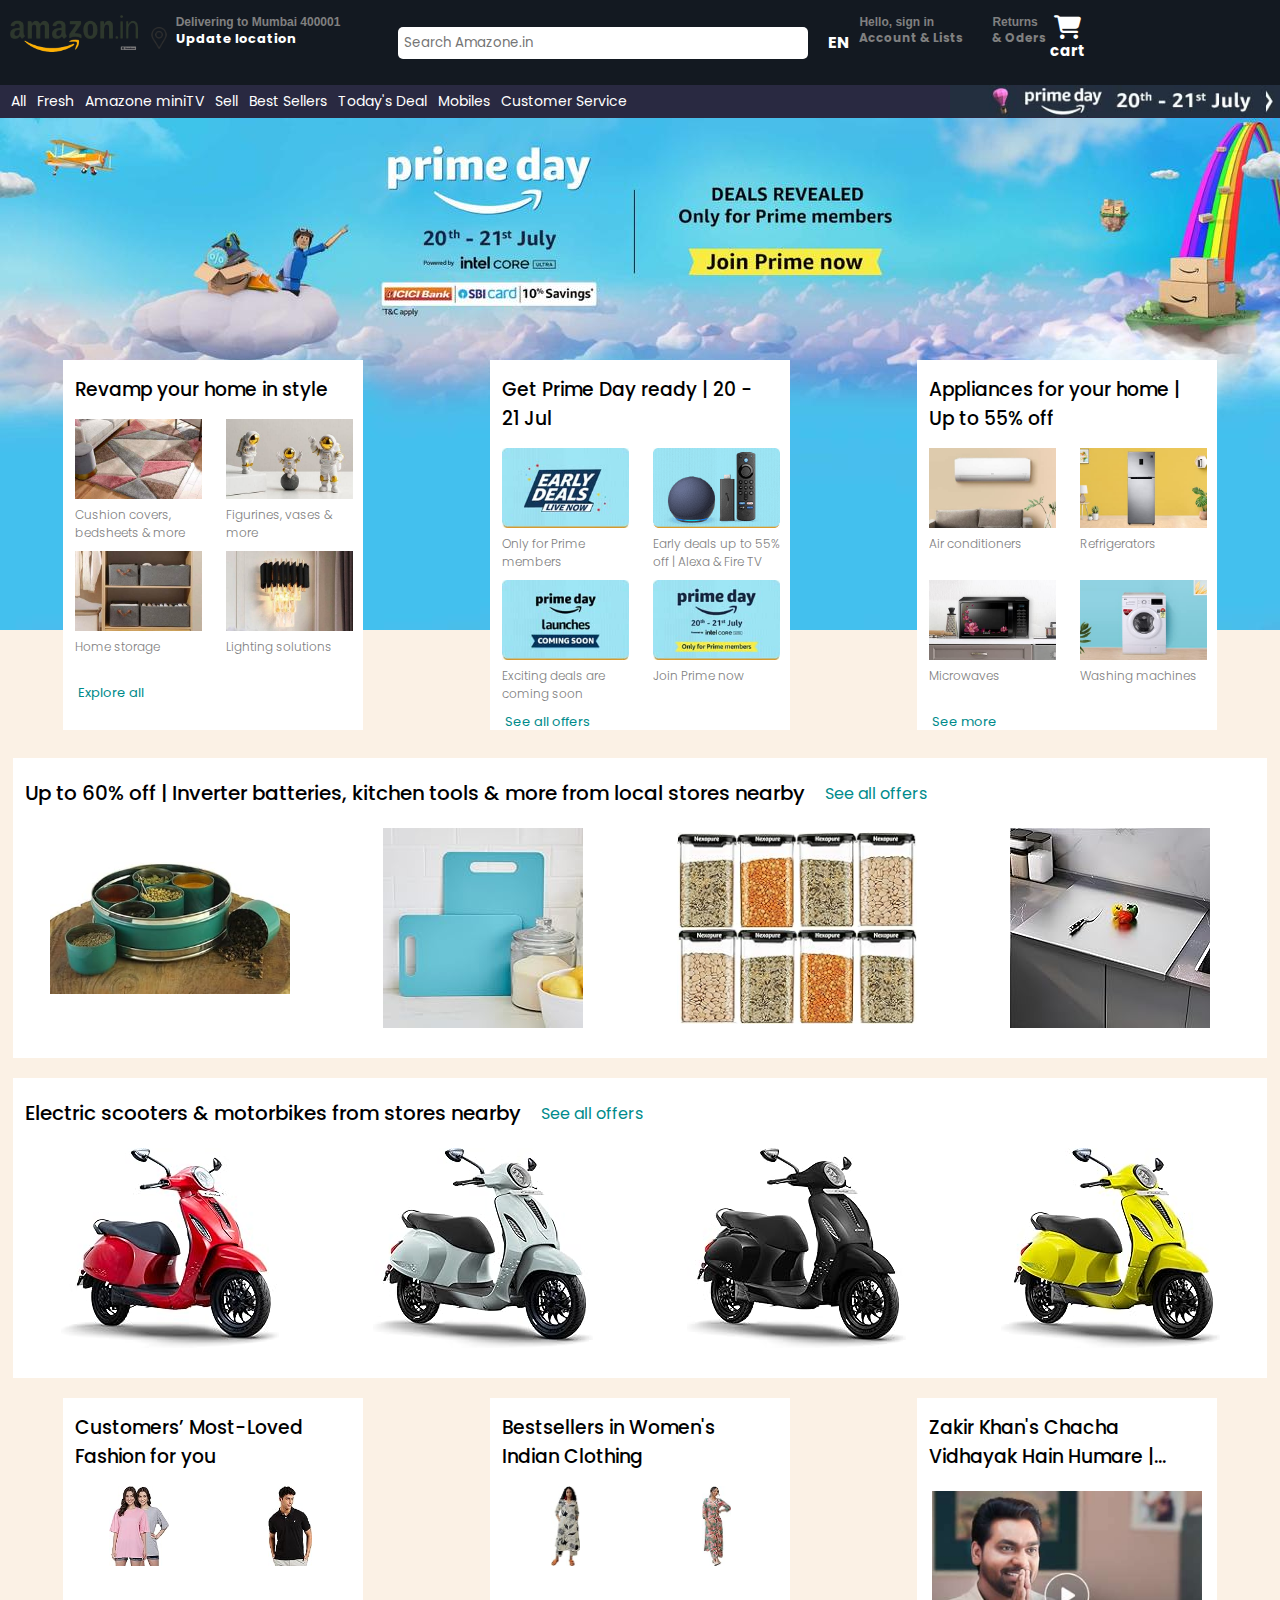
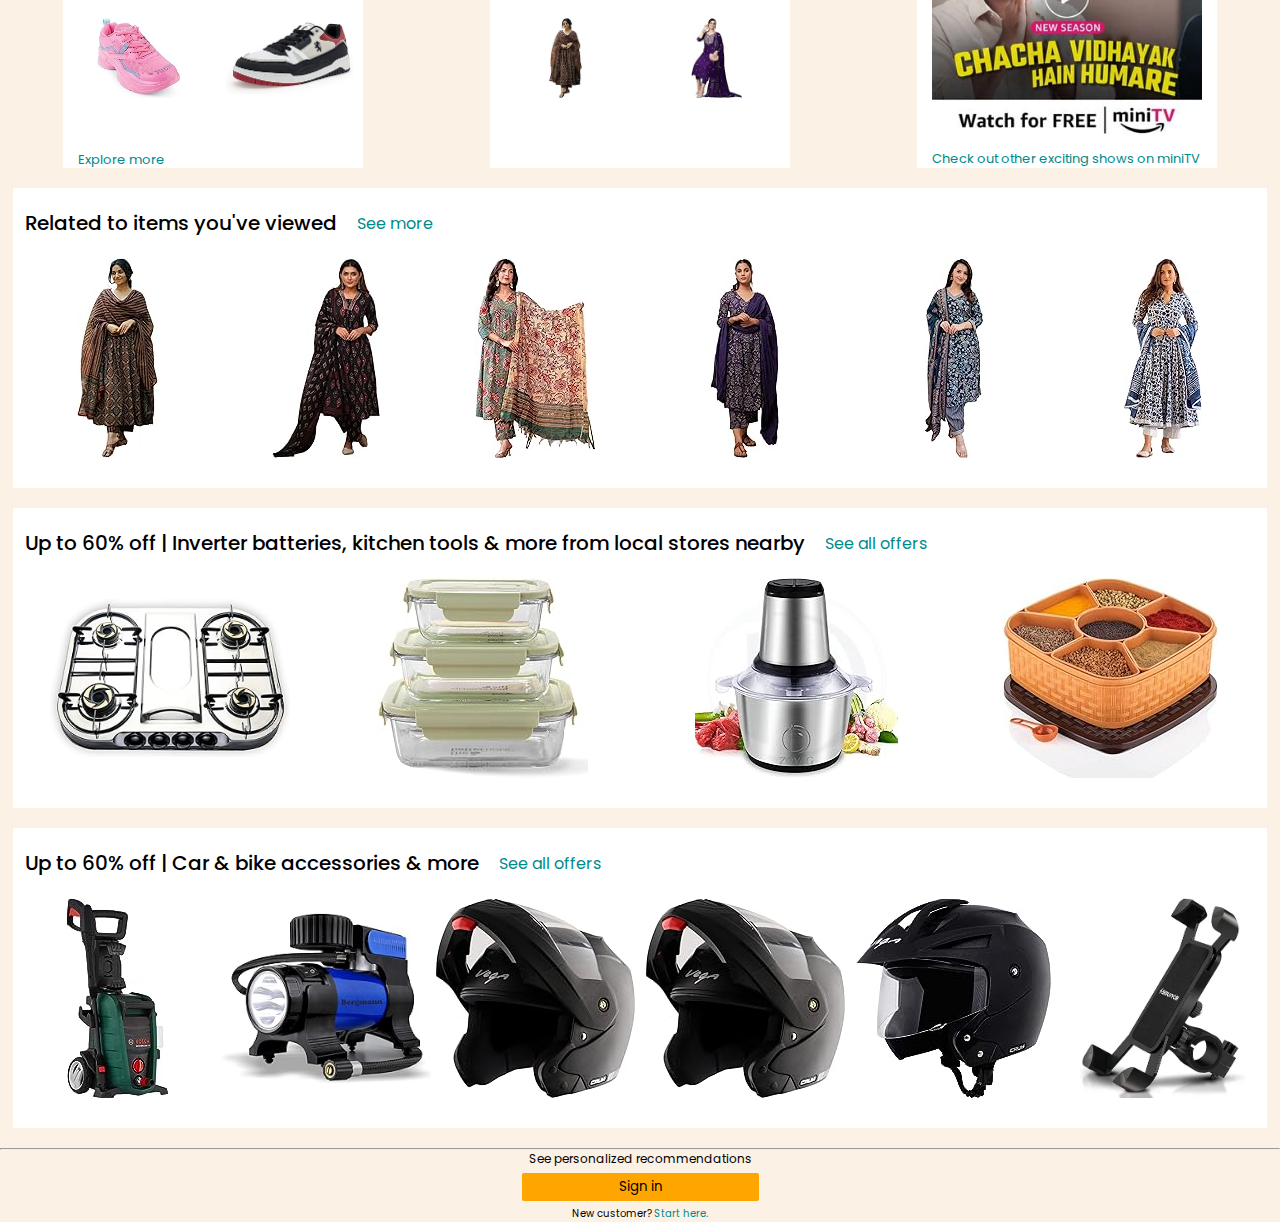
<file: index.html>
<!DOCTYPE html>
<html lang="en">

<head>
    <meta charset="UTF-8">
    <meta name="viewport" content="width=device-width, initial-scale=1.0">
    <title>Amazone.in</title>
    <link rel="preconnect" href="https://fonts.googleapis.com">
<link rel="preconnect" href="https://fonts.gstatic.com" crossorigin>
<link href="https://fonts.googleapis.com/css2?family=Poppins:ital,wght@0,100;0,200;0,300;0,400;0,500;0,600;0,700;0,800;0,900;1,100;1,200;1,300;1,400;1,500;1,600;1,700;1,800;1,900&display=swap" rel="stylesheet">
<link rel="stylesheet" href="https://cdnjs.cloudflare.com/ajax/libs/font-awesome/6.7.2/css/all.min.css" integrity="sha512-Evv84Mr4kqVGRNSgIGL/F/aIDqQb7xQ2vcrdIwxfjThSH8CSR7PBEakCr51Ck+w+/U6swU2Im1vVX0SVk9ABhg==" crossorigin="anonymous" referrerpolicy="no-referrer" />
    <link rel="stylesheet" href="style.css">
</head>

<body>

    <div class="header">
        <div class="left">
            <div class="logo">
                <img src="amazone images/logo 3.png" alt="">
            </div>
            <div class="text">
                <div class="icon">
                    <img src="amazone images/mapicon.png" alt="">
                </div>
                <h2>Delivering to Mumbai 400001 <span>Update location</span></h2>
            </div>

            <form action="">
                <input type="search" name="" id="" placeholder="Search Amazone.in">
            </form>


            <div class="right">
                <h1>EN</h1>
                <h2>Hello, sign in <span>Account & Lists</span></h2>
                <h2 id="one">Returns
                    <span>& Oders</span>
                </h2>
                <div class="cart">
                    <i class="fa-solid fa-cart-shopping"></i>
                    <h2>cart</h2>
                </div>

            </div>
        </div>
    </div>


    <div class="container">
        <div class="all">
            <ul>
                <li> <a href="">All</a></li>
                <li> <a href="">Fresh</a></li>
                <li> <a href="">Amazone miniTV</a></li>
                <li> <a href="">Sell</a></li>
                <li> <a href="">Best Sellers</a></li>
                <li> <a href="">Today's Deal</a></li>
                <li> <a href="">Mobiles</a></li>
                <li> <a href="">Customer Service</a></li>
            </ul>
        </div>

        <div class="prime">
            <img src="amazone images/primeday.jpg" alt="">
        </div>
    </div>

    <div class="main">
        <img src="amazone images/WhatsApp Image 2024-07-16 at 13.56.06.jpeg" alt="">
    </div>

    <div class="container_1">

        <div class="revamp_container">

            <h3>Revamp your home in style</h3>

            <div class="revampheading">


                <div class="cover">
                    <img src="amazone images/cover.jpeg" alt="">
                    <h4>Cushion covers, bedsheets & more</h4>
                </div>

                <div class="cover">
                    <img src="amazone images/figure.jpeg" alt="">
                    <h4> Figurines, vases & more</h4>
                </div>
                <div class="cover">
                    <img src="amazone images/home storage.jpeg" alt="">
                    <h4>Home storage</h4>
                </div>

                <div class="cover">
                    <img src="amazone images/lighting.jpeg" alt="">
                    <h4> Lighting solutions</h4>
                </div>

            </div>

            <ul>
                <li><a href="">Explore all</a></li>
            </ul>




        </div>
        <div class="revamp_container">

            <h3>Get Prime Day ready | 20 - 21 Jul</h3>

            <div class="revampheading">


                <div class="cover">
                    <img src="amazone images/prime 1.jpg" alt="">
                    <h4>Only for Prime members</h4>
                </div>

                <div class="cover">
                    <img src="amazone images/prime 2.jpg" alt="">
                    <h4>Early deals up to 55% off | Alexa & Fire TV</h4>
                </div>
                <div class="cover">
                    <img src="amazone images/prime 3.jpg" alt="">
                    <h4>Exciting deals are coming soon</h4>
                </div>

                <div class="cover">
                    <img src="amazone images/prime 4.jpg" alt="">
                    <h4>Join Prime now</h4>
                </div>

            </div>

            <ul>
                <li><a href="">See all offers</a></li>
            </ul>


        </div>
        <div class="revamp_container">

            <h3>Appliances for your home | Up to 55% off</h3>

            <div class="revampheading">


                <div class="cover">
                    <img src="amazone images/Air.jpeg" alt="">
                    <h4>Air conditioners</h4>
                </div>

                <div class="cover">
                    <img src="amazone images/freez.jpeg" alt="">
                    <h4>Refrigerators</h4>
                </div>
                <div class="cover">
                    <img src="amazone images/microwaves.jpeg" alt="">
                    <h4>Microwaves</h4>
                </div>

                <div class="cover">
                    <img src="amazone images/washing.jpeg" alt="">
                    <h4> Washing machines</h4>
                </div>

            </div>

            <ul>
                <li><a href="">See more</a></li>
            </ul>


        </div>
    </div>





    <div class="container_2">

        <div class="container_text">
            <h3>Up to 60% off | Inverter batteries, kitchen tools & more from local stores nearby</h3>
            <ul>
                <li><a href="">See all offers</a></li>
            </ul>

        </div>

        <div class="kitchen_tool">

            <div class="kitchen">
                <img src=" amazone images/con 1.jpg" alt="">
            </div>
            <div class="kitchen">
                <img src="amazone images/con 2.jpg" alt="">
            </div>
            <div class="kitchen">
                <img src="amazone images/con 3.jpg" alt="">
            </div>
            <div class="kitchen">
                <img src="amazone images/con 4.jpg  " alt="">
            </div>

        </div>

    </div>






    <div class="container_2">

        <div class="container_text">
            <h3>Electric scooters & motorbikes from stores nearby</h3>
            <ul>
                <li><a href="">See all offers</a></li>
            </ul>

        </div>

        <div class="kitchen_tool">

            <div class="kitchen">
                <img src="amazone images/scooty1.jpg" alt="">
            </div>
            <div class="kitchen">
                <img src="amazone images/scooty2.jpg" alt="">
            </div>
            <div class="kitchen">
                <img src="amazone images/scooty3.jpg" alt="">
            </div>
            <div class="kitchen">
                <img src="amazone images/scooty4.jpg" alt="">
            </div>

        </div>



    </div>



    <div class="container_3">

        <div class="revamp_container">

            <h3>Customers’ Most-Loved Fashion for you</h3>

            <div class="revampheading">


                <div class="cover">
                    <img src="amazone images/2 girl.jpg" alt="">

                </div>

                <div class="cover">
                    <img src="amazone images/men.jpg" alt="">

                </div>
                <div class="cover">
                    <img src="amazone images/shoes1.jpg" alt="">
                </div>

                <div class="cover">
                    <img src="amazone images/shoes2.jpg" alt="">
                </div>

            </div>

            <ul>
                <li><a href="">Explore more</a></li>
            </ul>




        </div>


        <div class="revamp_container">

            <h3>Bestsellers in Women's Indian Clothing</h3>

            <div class="revampheading">


                <div class="cover">
                    <img src="amazone images/girl1.jpg" alt="">
                </div>

                <div class="cover">
                    <img src="amazone images/girl2.jpg" alt="">
                </div>
                <div class="cover">
                    <img src="amazone images/girl3.jpg" alt="">
                </div>

                <div class="cover">
                    <img src="amazone images/girl4.jpg" alt="">
                </div>

            </div>



        </div>


        <div class="revamp_container">

            <h3>Zakir Khan's Chacha Vidhayak Hain Humare |...</h3>

            <div class="revampheading">


                <div class="zakir">
                    <img src="amazone images/zakir kan.jpg" alt="">
                </div>



            </div>

            <ul>
                <li><a href="">Check out other exciting shows on miniTV</a></li>
            </ul>


        </div>
    </div>


    <div class="container_2">

        <div class="container_text">
            <h3>Related to items you've viewed</h3>
            <ul>
                <li><a href="">See more</a></li>
            </ul>

        </div>

        <div class="kitchen_tool">

            <div class="kitchen">
                <img src="amazone images/girls1.jpg" alt="">
            </div>
            <div class="kitchen">
                <img src="amazone images/girls2.jpg" alt="">
            </div>
            <div class="kitchen">
                <img src="amazone images/girls3.jpg" alt="">
            </div>
            <div class="kitchen">
                <img src="amazone images/girls4.jpg" alt="">
            </div>
            <div class="kitchen">
                <img src="amazone images/girls5.jpg" alt="">
            </div>
            <div class="kitchen">
                <img src="amazone images/girls6.jpg" alt="">
            </div>

        </div>



    </div>


    <div class="container_2">

        <div class="container_text">
            <h3>Up to 60% off | Inverter batteries, kitchen tools & more from local stores nearby</h3>
            <ul>
                <li><a href="">See all offers</a></li>
            </ul>

        </div>

        <div class="kitchen_tool">

            <div class="kitchen">
                <img src="amazone images/gas 1.jpg" alt="">
            </div>
            <div class="kitchen">
                <img src="amazone images/kit1.jpg" alt="">
            </div>
            <div class="kitchen">
                <img src="amazone images/kit2.jpg" alt="">
            </div>
            <div class="kitchen">
                <img src="amazone images/kit3.jpg" alt="">
            </div>

        </div>



    </div>


    <div class="container_2">

        <div class="container_text">
            <h3>Up to 60% off | Car & bike accessories & more</h3>
            <ul>
                <li><a href="">See all offers</a></li>
            </ul>

        </div>

        <div class="kitchen_tool">

            <div class="kitchen">
                <img src="amazone images/bike1.jpg" alt="">
            </div>
            <div class="kitchen">
                <img src="amazone images/bike2.jpg" alt="">
            </div>
            <div class="kitchen">
                <img src="amazone images/bike3.jpg" alt="">
            </div>
            <div class="kitchen">
                <img src="amazone images/bike4.jpg" alt="">
            </div>
            <div class="kitchen">
                <img src="amazone images/bike5.jpg" alt="">
            </div>
            <div class="kitchen">
                <img src="amazone images/bike6.webp" alt="">
            </div>

        </div>



    </div>


    <hr class="hr1">


    <div class="signin">
        <h5>See personalized recommendations</h5>
        <button>Sign in</button>
        <h6>New customer? <span> Start here.</span></h6>
    </div>




















</body>

</html>
</file>
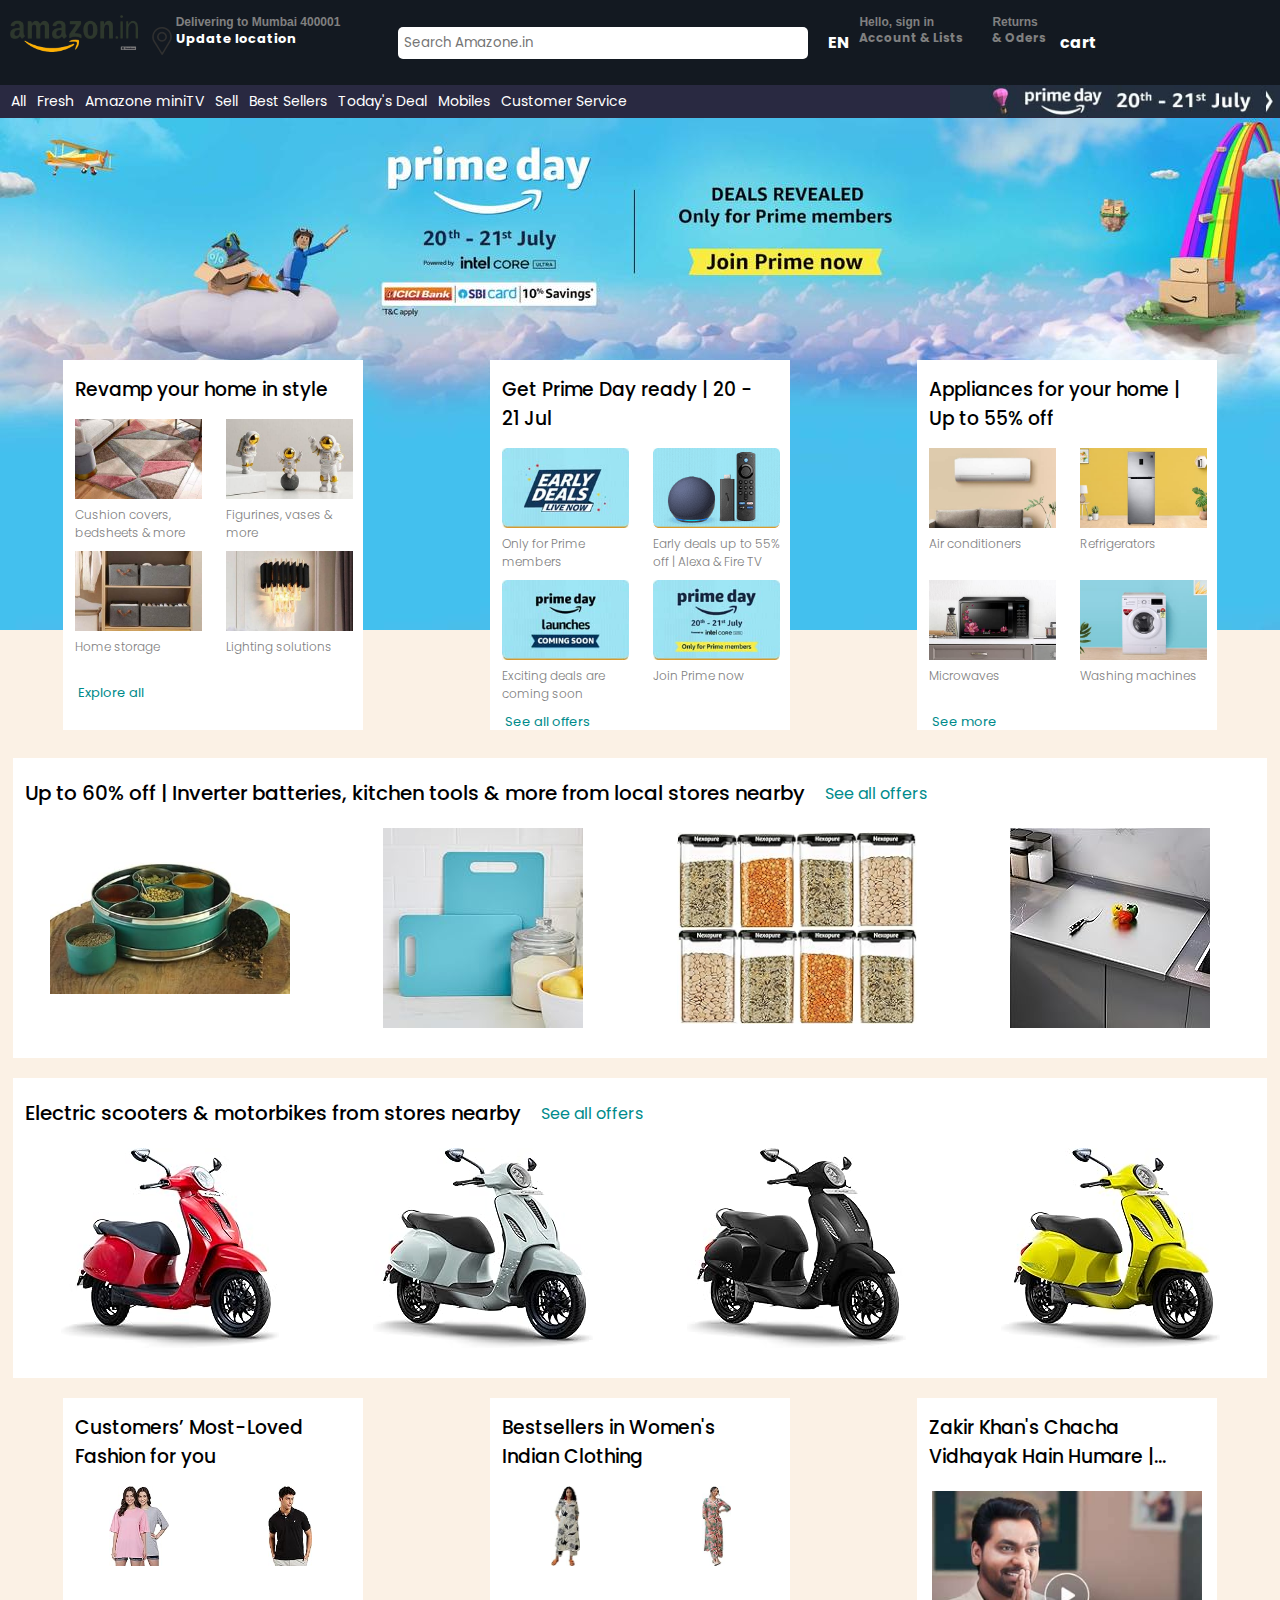
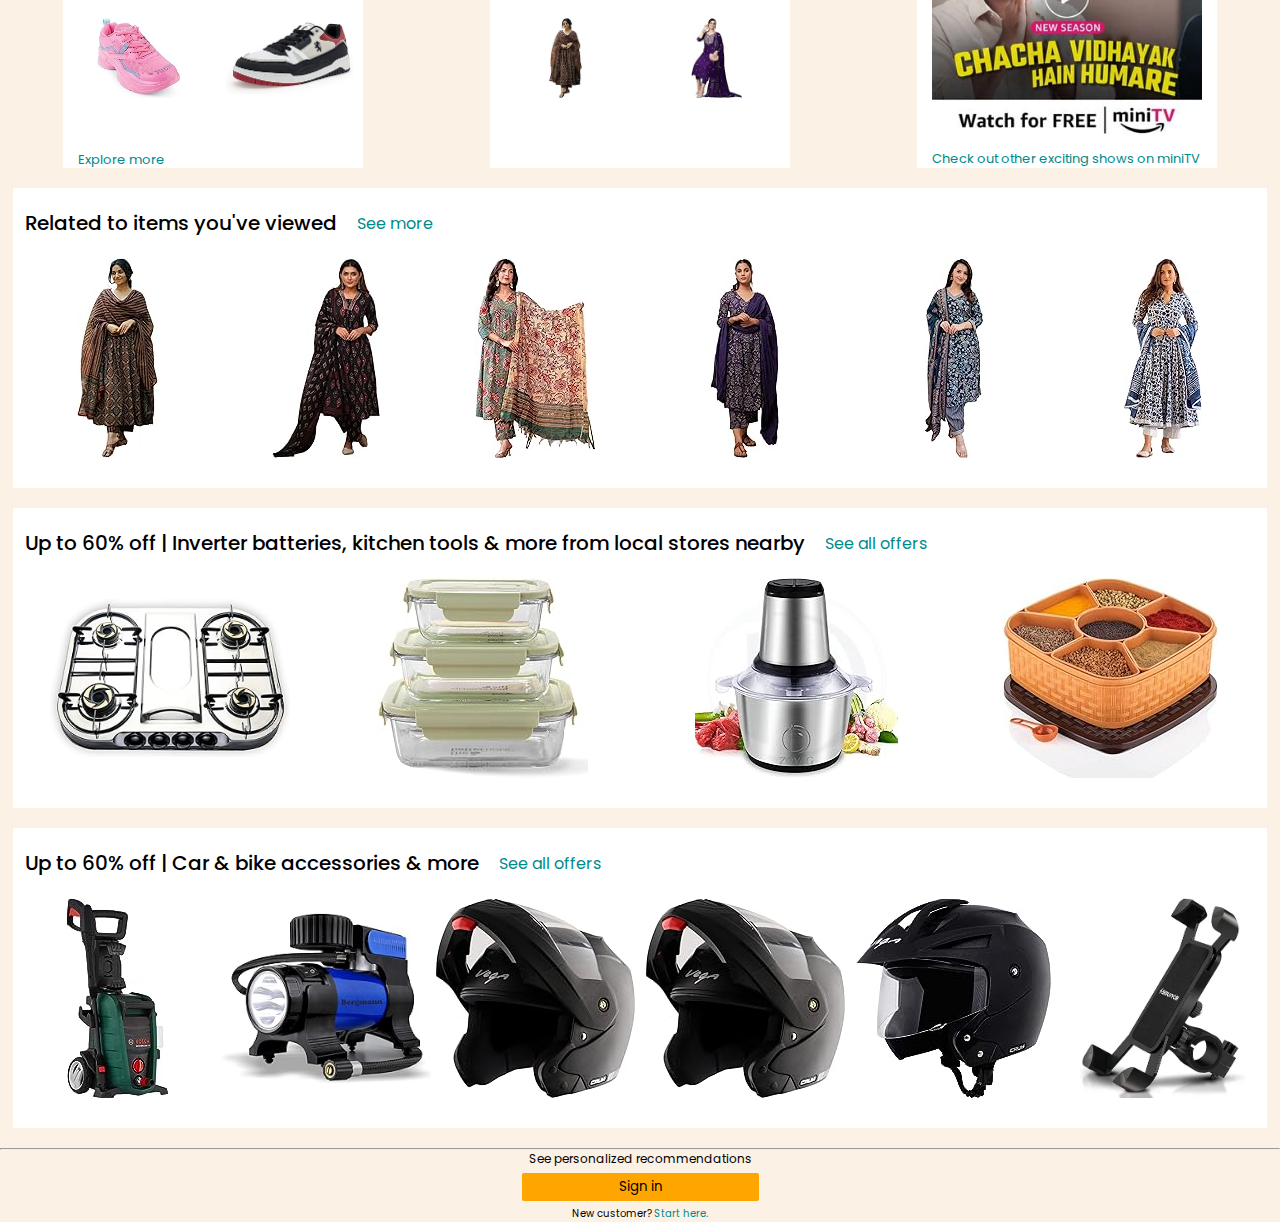
<file: Amazone.html>
<!DOCTYPE html>
<html lang="en">

<head>
    <meta charset="UTF-8">
    <meta name="viewport" content="width=device-width, initial-scale=1.0">
    <title>Amazone.in</title>
    <link rel="preconnect" href="https://fonts.googleapis.com">
<link rel="preconnect" href="https://fonts.gstatic.com" crossorigin>
<link href="https://fonts.googleapis.com/css2?family=Poppins:ital,wght@0,100;0,200;0,300;0,400;0,500;0,600;0,700;0,800;0,900;1,100;1,200;1,300;1,400;1,500;1,600;1,700;1,800;1,900&display=swap" rel="stylesheet">
    <link rel="stylesheet" href="Amazone.css">
</head>

<body>

    <div class="header">
        <div class="left">
            <div class="logo">
                <img src="amazone images/logo 3.png" alt="">
            </div>
            <div class="text">
                <div class="icon">
                    <img src="amazone images/mapicon.png" alt="">
                </div>
                <h2>Delivering to Mumbai 400001 <span>Update location</span></h2>
            </div>

            <form action="">
                <input type="search" name="" id="" placeholder="Search Amazone.in">
            </form>


            <div class="right">
                <h1>EN</h1>
                <h2>Hello, sign in <span>Account & Lists</span></h2>
                <h2 id="one">Returns
                    <span>& Oders</span>
                </h2>
                <div class="cart">
                    <h1>cart</h1>
                </div>

            </div>
        </div>
    </div>


    <div class="container">
        <div class="all">
            <ul>
                <li> <a href="">All</a></li>
                <li> <a href="">Fresh</a></li>
                <li> <a href="">Amazone miniTV</a></li>
                <li> <a href="">Sell</a></li>
                <li> <a href="">Best Sellers</a></li>
                <li> <a href="">Today's Deal</a></li>
                <li> <a href="">Mobiles</a></li>
                <li> <a href="">Customer Service</a></li>
            </ul>
        </div>

        <div class="prime">
            <img src="amazone images/primeday.jpg" alt="">
        </div>
    </div>

    <div class="main">
        <img src="amazone images/WhatsApp Image 2024-07-16 at 13.56.06.jpeg" alt="">
    </div>

    <div class="container_1">

        <div class="revamp_container">

            <h3>Revamp your home in style</h3>

            <div class="revampheading">


                <div class="cover">
                    <img src="amazone images/cover.jpeg" alt="">
                    <h4>Cushion covers, bedsheets & more</h4>
                </div>

                <div class="cover">
                    <img src="amazone images/figure.jpeg" alt="">
                    <h4> Figurines, vases & more</h4>
                </div>
                <div class="cover">
                    <img src="amazone images/home storage.jpeg" alt="">
                    <h4>Home storage</h4>
                </div>

                <div class="cover">
                    <img src="amazone images/lighting.jpeg" alt="">
                    <h4> Lighting solutions</h4>
                </div>

            </div>

            <ul>
                <li><a href="">Explore all</a></li>
            </ul>




        </div>
        <div class="revamp_container">

            <h3>Get Prime Day ready | 20 - 21 Jul</h3>

            <div class="revampheading">


                <div class="cover">
                    <img src="amazone images/prime 1.jpg" alt="">
                    <h4>Only for Prime members</h4>
                </div>

                <div class="cover">
                    <img src="amazone images/prime 2.jpg" alt="">
                    <h4>Early deals up to 55% off | Alexa & Fire TV</h4>
                </div>
                <div class="cover">
                    <img src="amazone images/prime 3.jpg" alt="">
                    <h4>Exciting deals are coming soon</h4>
                </div>

                <div class="cover">
                    <img src="amazone images/prime 4.jpg" alt="">
                    <h4>Join Prime now</h4>
                </div>

            </div>

            <ul>
                <li><a href="">See all offers</a></li>
            </ul>


        </div>
        <div class="revamp_container">

            <h3>Appliances for your home | Up to 55% off</h3>

            <div class="revampheading">


                <div class="cover">
                    <img src="amazone images/Air.jpeg" alt="">
                    <h4>Air conditioners</h4>
                </div>

                <div class="cover">
                    <img src="amazone images/freez.jpeg" alt="">
                    <h4>Refrigerators</h4>
                </div>
                <div class="cover">
                    <img src="amazone images/microwaves.jpeg" alt="">
                    <h4>Microwaves</h4>
                </div>

                <div class="cover">
                    <img src="amazone images/washing.jpeg" alt="">
                    <h4> Washing machines</h4>
                </div>

            </div>

            <ul>
                <li><a href="">See more</a></li>
            </ul>


        </div>
    </div>





    <div class="container_2">

        <div class="container_text">
            <h3>Up to 60% off | Inverter batteries, kitchen tools & more from local stores nearby</h3>
            <ul>
                <li><a href="">See all offers</a></li>
            </ul>

        </div>

        <div class="kitchen_tool">

            <div class="kitchen">
                <img src=" amazone images/con 1.jpg" alt="">
            </div>
            <div class="kitchen">
                <img src="amazone images/con 2.jpg" alt="">
            </div>
            <div class="kitchen">
                <img src="amazone images/con 3.jpg" alt="">
            </div>
            <div class="kitchen">
                <img src="amazone images/con 4.jpg  " alt="">
            </div>

        </div>

    </div>






    <div class="container_2">

        <div class="container_text">
            <h3>Electric scooters & motorbikes from stores nearby</h3>
            <ul>
                <li><a href="">See all offers</a></li>
            </ul>

        </div>

        <div class="kitchen_tool">

            <div class="kitchen">
                <img src="amazone images/scooty1.jpg" alt="">
            </div>
            <div class="kitchen">
                <img src="amazone images/scooty2.jpg" alt="">
            </div>
            <div class="kitchen">
                <img src="amazone images/scooty3.jpg" alt="">
            </div>
            <div class="kitchen">
                <img src="amazone images/scooty4.jpg" alt="">
            </div>

        </div>



    </div>



    <div class="container_3">

        <div class="revamp_container">

            <h3>Customers’ Most-Loved Fashion for you</h3>

            <div class="revampheading">


                <div class="cover">
                    <img src="amazone images/2 girl.jpg" alt="">

                </div>

                <div class="cover">
                    <img src="amazone images/men.jpg" alt="">

                </div>
                <div class="cover">
                    <img src="amazone images/shoes1.jpg" alt="">
                </div>

                <div class="cover">
                    <img src="amazone images/shoes2.jpg" alt="">
                </div>

            </div>

            <ul>
                <li><a href="">Explore more</a></li>
            </ul>




        </div>


        <div class="revamp_container">

            <h3>Bestsellers in Women's Indian Clothing</h3>

            <div class="revampheading">


                <div class="cover">
                    <img src="amazone images/girl1.jpg" alt="">
                </div>

                <div class="cover">
                    <img src="amazone images/girl2.jpg" alt="">
                </div>
                <div class="cover">
                    <img src="amazone images/girl3.jpg" alt="">
                </div>

                <div class="cover">
                    <img src="amazone images/girl4.jpg" alt="">
                </div>

            </div>



        </div>


        <div class="revamp_container">

            <h3>Zakir Khan's Chacha Vidhayak Hain Humare |...</h3>

            <div class="revampheading">


                <div class="zakir">
                    <img src="amazone images/zakir kan.jpg" alt="">
                </div>



            </div>

            <ul>
                <li><a href="">Check out other exciting shows on miniTV</a></li>
            </ul>


        </div>
    </div>


    <div class="container_2">

        <div class="container_text">
            <h3>Related to items you've viewed</h3>
            <ul>
                <li><a href="">See more</a></li>
            </ul>

        </div>

        <div class="kitchen_tool">

            <div class="kitchen">
                <img src="amazone images/girls1.jpg" alt="">
            </div>
            <div class="kitchen">
                <img src="amazone images/girls2.jpg" alt="">
            </div>
            <div class="kitchen">
                <img src="amazone images/girls3.jpg" alt="">
            </div>
            <div class="kitchen">
                <img src="amazone images/girls4.jpg" alt="">
            </div>
            <div class="kitchen">
                <img src="amazone images/girls5.jpg" alt="">
            </div>
            <div class="kitchen">
                <img src="amazone images/girls6.jpg" alt="">
            </div>

        </div>



    </div>


    <div class="container_2">

        <div class="container_text">
            <h3>Up to 60% off | Inverter batteries, kitchen tools & more from local stores nearby</h3>
            <ul>
                <li><a href="">See all offers</a></li>
            </ul>

        </div>

        <div class="kitchen_tool">

            <div class="kitchen">
                <img src="amazone images/gas 1.jpg" alt="">
            </div>
            <div class="kitchen">
                <img src="amazone images/kit1.jpg" alt="">
            </div>
            <div class="kitchen">
                <img src="amazone images/kit2.jpg" alt="">
            </div>
            <div class="kitchen">
                <img src="amazone images/kit3.jpg" alt="">
            </div>

        </div>



    </div>


    <div class="container_2">

        <div class="container_text">
            <h3>Up to 60% off | Car & bike accessories & more</h3>
            <ul>
                <li><a href="">See all offers</a></li>
            </ul>

        </div>

        <div class="kitchen_tool">

            <div class="kitchen">
                <img src="amazone images/bike1.jpg" alt="">
            </div>
            <div class="kitchen">
                <img src="amazone images/bike2.jpg" alt="">
            </div>
            <div class="kitchen">
                <img src="amazone images/bike3.jpg" alt="">
            </div>
            <div class="kitchen">
                <img src="amazone images/bike4.jpg" alt="">
            </div>
            <div class="kitchen">
                <img src="amazone images/bike5.jpg" alt="">
            </div>
            <div class="kitchen">
                <img src="amazone images/bike6.webp" alt="">
            </div>

        </div>



    </div>


    <hr class="hr1">


    <div class="signin">
        <h5>See personalized recommendations</h5>
        <button>Sign in</button>
        <h6>New customer? <span> Start here.</span></h6>
    </div>




















</body>

</html>
</file>
<file: style.css>
*{
    padding: 0;
    margin: 0;
    box-sizing: border-box;
     font-family: "Poppins";
   
}

body{
    background-color: rgb(251, 241, 229);
}

.header{

    background-color:#131921;
   

}

.left{
    display: flex;

}

.logo{
    width: 10%;
    padding-top: 15px;
}

.logo img{
    width: 100%;
    margin-left: 10px;
}

.text{
    display: flex;
    width: 18%;
    margin: 15px 20px;
}

.text img{
  width: 10%;

}

.text h2{
    font-size: 12px;
    width: 191px;
    color: gray;
    font-family: sans-serif;
}

.icon{
    width: 12%;
    margin-top: 12px;
}

.icon img{
    width: 22px;
}

 .text span{

    color: white;
    font-weight: bold;
    font-size: 13px;
}

.left form{
    align-content: center;
    width: 410px;
}

.left input{
    width: 100%;
    padding: 6px;
    border-radius: 5px;
    border: none;
}

.right{
    display: flex;
    margin: 15px 10px;
}

.right>h1{
    color: white;
    font-size: 16px;
    margin: 15px 10px;
}

.right>h2{
    font-size: 12px;
    width: 133px;
    color: gray;
    font-family: sans-serif;
}

.cart{
    color: white;
    font-size: 10px;
    font-family: sans-serif;
    text-align: center;
}

.cart i{
    font-size: x-large;
}

#one{
    width: 58px;
}

.container{
    display: flex;
    justify-content: space-between;
    background-color: #292941;
}

.all{
    align-content: center;
    margin-left: 11px;
    font-size: 14px;
}

.all ul{
    display: flex;
    list-style: none;
}



.all ul li a{
    text-decoration: none;
    color: #fff;
}

.all ul li{
    margin-right:11px;
}

.prime{
    width: 330px;
    height: 33px;
}


.prime img{
    width: 100%;

}

.main{
    height: 620px;
}

.main img{
    width: 100%;
    position: relative;
    /* box-shadow: 0px 100px 100px #2fbaf2; */
    object-fit: cover;
   
}

.revamp_container h3{
    margin-left: 12px;
    width: 268px;
    margin: 15px 0px 0px 12px;
    font-weight: 500;
}

.revamp_container{
    width: 300px;
    height: 370px;
    background-color:white;
}

.revamp_container ul{
    list-style: none;
    font-size: 13px;
    margin: 15px 0px 0px 15px;

}

.revamp_container ul li a{
    text-decoration: none;
    color: darkcyan;
}

.cover{
    width: 127px;
    height: 102px;
    margin: 15px 12px;
}

.cover h4{
    font-size: 12px;
    color: gray;
    font-weight: 300;
}

.cover img{
    width: 100%;
    height: 80px;
    object-fit: contain;
}


.revampheading{
    display: flex;
    flex-wrap: wrap;
    width: 311px;
}

.container_1{
    display: flex;
    justify-content: space-around;
    position: absolute; 
    top: 360px;
    margin: auto;
    width: 100%;
}

.container_2{
    width: 98%;
    height: 300px;
    background-color: #fff;
    margin: 20px auto;
}

.kitchen_tool{
    display: flex;
}

.kitchen {
    width: 240px;
    margin: auto;
}

.kitchen img{
    width: 100%;
    height: 200px;
    object-fit: contain;
}

.container_text{
    display: flex;
}

.container_text h3{
    margin: 20px 20px 20px 12px;
    font-size: 20px;
    font-weight: 500;
}

.container_text ul{
    list-style: none;
    align-content: center;
}

.container_text ul li a{
    text-decoration: none;
    color: darkcyan;
}


.container_3{
    display: flex;
    justify-content: space-around;
    width: 100%;
    margin: auto;
}

.zakir{

    width: 270px;
    margin: 0px 15px;
    height: 263px;
}
.zakir img{
    width: 100%;
    height: 95%;
    margin-top: 20px;
    object-fit: cover;

}

hr1{
    width:100%;
    margin: 0px 30px;
}

.signin{
    text-align: center;
    align-content: center;
}

.signin h5{
    font-weight:400 ;
    font-size: 12px;
}
.signin h6{
    font-weight:400 ;
    font-size: 10px;
}

.signin button{
    padding: 2px 95px;
    background-color: orange;
    border: 2px solid orange;
    border-radius: 2px;
    margin: 5px 0px;
}

.signin span{
    color:darkcyan;
}
</file>
<file: Amazone.css>
*{
    padding: 0;
    margin: 0;
    box-sizing: border-box;
     font-family: "Poppins";
   
}

body{
    background-color: rgb(251, 241, 229);
}

.header{

    background-color:#131921;
   

}

.left{
    display: flex;

}

.logo{
    width: 10%;
    padding-top: 15px;
}

.logo img{
    width: 100%;
    margin-left: 10px;
}

.text{
    display: flex;
    width: 18%;
    margin: 15px 20px;
}

.text img{
  width: 10%;

}

.text h2{
    font-size: 12px;
    width: 191px;
    color: gray;
    font-family: sans-serif;
}

.icon{
    width: 12%;
    margin-top: 12px;
}

.icon img{
    width: 100%;
}

 .text span{

    color: white;
    font-weight: bold;
    font-size: 13px;
}

.left form{
    align-content: center;
    width: 410px;
}

.left input{
    width: 100%;
    padding: 6px;
    border-radius: 5px;
    border: none;
}

.right{
    display: flex;
    margin: 15px 10px;
}

.right h1{
    color: white;
    font-size: 16px;
    margin: 15px 10px;
}

.right h2{
    font-size: 12px;
    width: 133px;
    color: gray;
    font-family: sans-serif;
}

.cart{
    color: white;
    font-size: 10px;
    font-family: sans-serif;

}

#one{
    width: 58px;
}

.container{
    display: flex;
    justify-content: space-between;
    background-color: #292941;
}

.all{
    align-content: center;
    margin-left: 11px;
    font-size: 14px;
}

.all ul{
    display: flex;
    list-style: none;
}



.all ul li a{
    text-decoration: none;
    color: #fff;
}

.all ul li{
    margin-right:11px;
}

.prime{
    width: 330px;
    height: 33px;
}


.prime img{
    width: 100%;

}

.main{
    height: 620px;
}

.main img{
    width: 100%;
    position: relative;
    /* box-shadow: 0px 100px 100px #2fbaf2; */
    object-fit: cover;
   
}

.revamp_container h3{
    margin-left: 12px;
    width: 268px;
    margin: 15px 0px 0px 12px;
    font-weight: 500;
}

.revamp_container{
    width: 300px;
    height: 370px;
    background-color:white;
}

.revamp_container ul{
    list-style: none;
    font-size: 13px;
    margin: 15px 0px 0px 15px;

}

.revamp_container ul li a{
    text-decoration: none;
    color: darkcyan;
}

.cover{
    width: 127px;
    height: 102px;
    margin: 15px 12px;
}

.cover h4{
    font-size: 12px;
    color: gray;
    font-weight: 300;
}

.cover img{
    width: 100%;
    height: 80px;
    object-fit: contain;
}


.revampheading{
    display: flex;
    flex-wrap: wrap;
    width: 311px;
}

.container_1{
    display: flex;
    justify-content: space-around;
    position: absolute; 
    top: 360px;
    margin: auto;
    width: 100%;
}

.container_2{
    width: 98%;
    height: 300px;
    background-color: #fff;
    margin: 20px auto;
}

.kitchen_tool{
    display: flex;
}

.kitchen {
    width: 240px;
    margin: auto;
}

.kitchen img{
    width: 100%;
    height: 200px;
    object-fit: contain;
}

.container_text{
    display: flex;
}

.container_text h3{
    margin: 20px 20px 20px 12px;
    font-size: 20px;
    font-weight: 500;
}

.container_text ul{
    list-style: none;
    align-content: center;
}

.container_text ul li a{
    text-decoration: none;
    color: darkcyan;
}


.container_3{
    display: flex;
    justify-content: space-around;
    width: 100%;
    margin: auto;
}

.zakir{

    width: 270px;
    margin: 0px 15px;
    height: 263px;
}
.zakir img{
    width: 100%;
    height: 95%;
    margin-top: 20px;
    object-fit: cover;

}

hr1{
    width:100%;
    margin: 0px 30px;
}

.signin{
    text-align: center;
    align-content: center;
}

.signin h5{
    font-weight:400 ;
    font-size: 12px;
}
.signin h6{
    font-weight:400 ;
    font-size: 10px;
}

.signin button{
    padding: 2px 95px;
    background-color: orange;
    border: 2px solid orange;
    border-radius: 2px;
    margin: 5px 0px;
}

.signin span{
    color:darkcyan;
}
</file>
